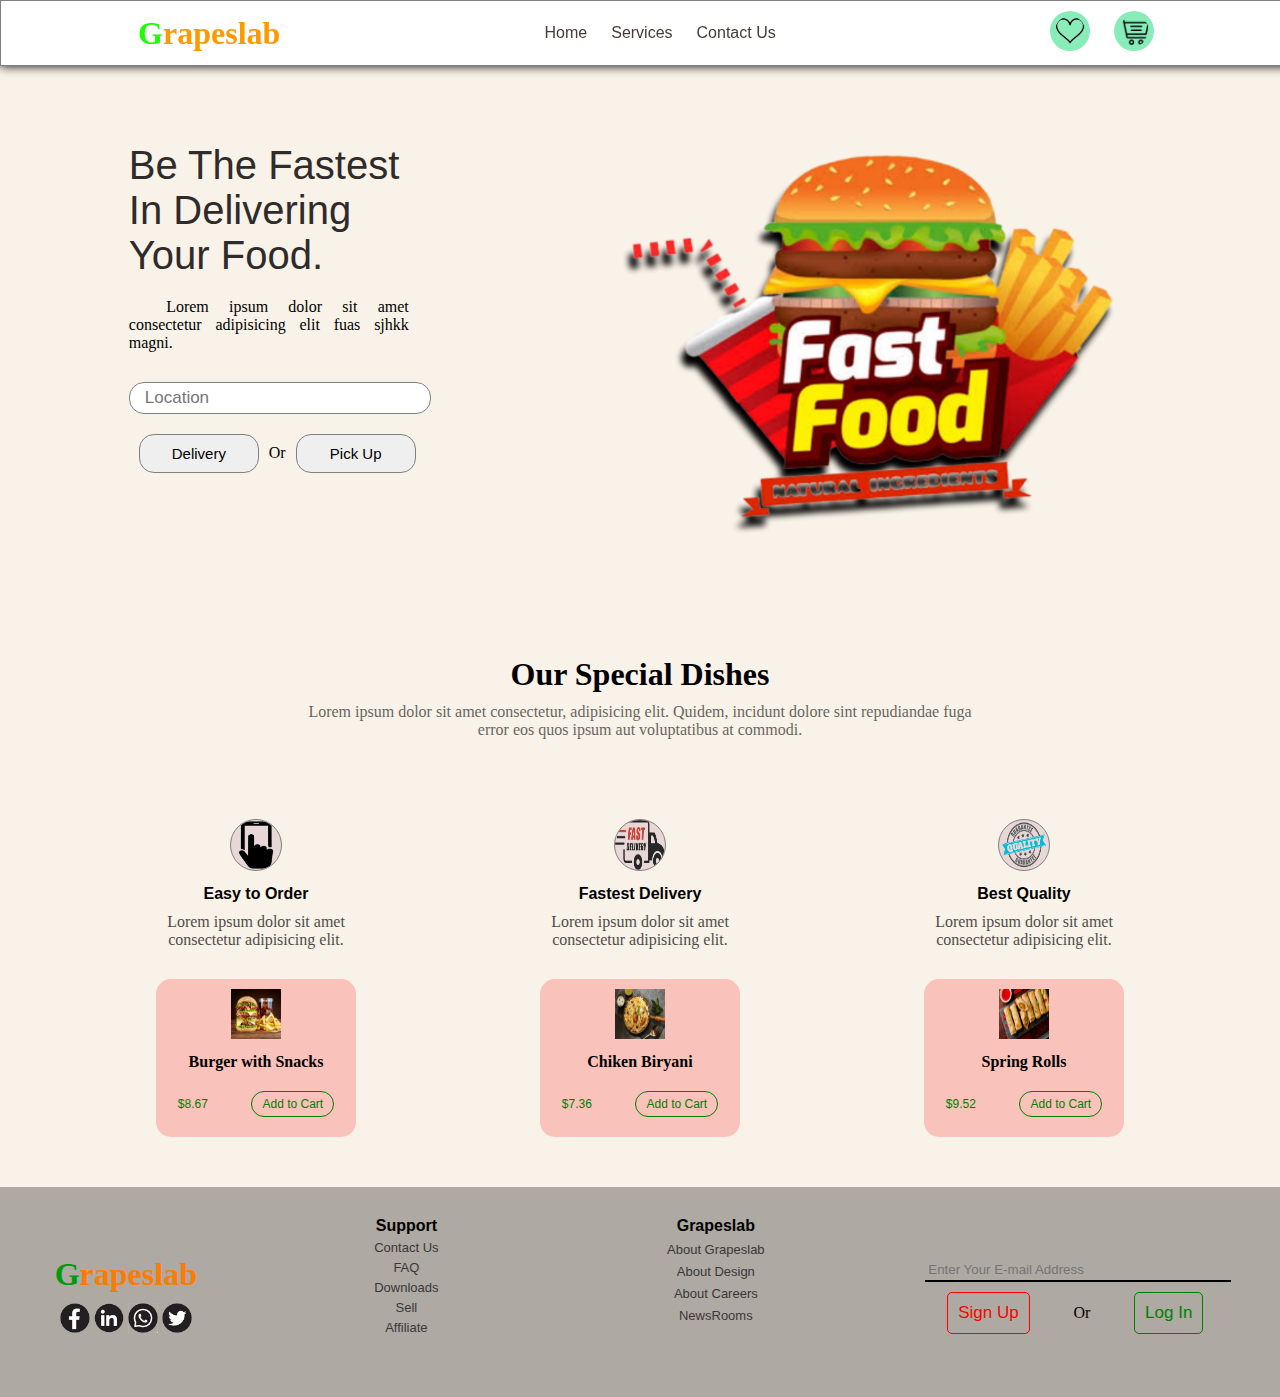
<file: Lnading Page/index.html>
<!DOCTYPE html>
<html lang="en">

<head>
  <meta charset="UTF-8">
  <meta http-equiv="X-UA-Compatible" content="IE=edge">
  <meta name="viewport" content="width=device-width, initial-scale=1.0">
  <script src="https://code.jquery.com/jquery-3.6.4.js" integrity="sha256-a9jBBRygX1Bh5lt8GZjXDzyOB+bWve9EiO7tROUtj/E=" crossorigin="anonymous"></script>
  <script src="jquery.js"></script>
  <link rel="stylesheet" href="style.css">
  <title>Document</title>
</head>

<body>

  <div class="navbar">
    <div class="logo">
      <h1><span>G</span>rapeslab</h1>
    </div>
    <nav>
      <a href="#">Home</a>
      <a href="#services">Services</a>
      <a href="#Contact">Contact Us</a>
    </nav>
    <div class="icon">
      <img src="images/like.png">
      <img src="images/cart.png">
      <img src="images/menu.png" id="menu">
    </div>
  </div>

  <div id="home">
    <div class="home-left">
      <div class="home-head">
        <p>Be The Fastest In Delivering Your Food.</p>
      </div>
      <div class="home-sub-head">
        <p><span>lorem</span>Lorem ipsum dolor sit amet consectetur adipisicing elit fuas sjhkk magni.</p>
      </div>
      <div class="facility">
        <input type="text" placeholder="Location">
        <div class="btns">
          <button id="btn1">Delivery</button>
          <p>Or</p>
          <button id="btn2">Pick Up</button>
        </div>
      </div>
    </div>

    <div class="home-right">
      <img src="images/home.png">
    </div>
  </div>

  <div id="services">

    <div class="srevice-head">
      <center>
        <h1>Our Special Dishes</h1>
      </center>
      <center>
        <div class="sub-h1">
          <p>Lorem ipsum dolor sit amet consectetur, adipisicing elit. Quidem, incidunt dolore sint repudiandae fuga
            error eos quos ipsum aut voluptatibus at commodi.</p>
        </div>
      </center>
    </div>

    <center>
      <div class="row-one">
        <div class="card-one">
          <center>
            <img src="images/order.png">
          </center>
          <center>
            <b>Easy to Order</b>
          </center>
          <center>
            <p>Lorem ipsum dolor sit amet consectetur adipisicing elit.</p>
          </center>
        </div>
        <div class="card-one">
          <center>
            <img src="images/fast-delivery.png">
          </center>
          <center>
            <b>Fastest Delivery</b>
          </center>
          <center>
            <p>Lorem ipsum dolor sit amet consectetur adipisicing elit.</p>
          </center>
        </div>
        <div class="card-one">
          <center>
            <img src="images/quality.png">
          </center>
          <center>
            <b>Best Quality</b>
          </center>
          <center>
            <p>Lorem ipsum dolor sit amet consectetur adipisicing elit.</p>
          </center>
        </div>
      </div>
    </center>

    <center>
      <div class="row-two">

        <div class="c-one">
          <center>
            <img src="images/burger.jpeg">
          </center>
          <center>
            <b>Burger with Snacks</b>
          </center>
          <center>
            <div>
              <p>$8.67</p>
              <div class="btn">
                <p>Add to Cart</p>
              </div>
            </div>
          </center>
        </div>

        <div class="c-one">
          <center>
            <img src="images/biryani.jpeg">
          </center>
          <center>
            <b>Chiken Biryani</b>
          </center>
          <center>
            <div>
              <p>$7.36</p>
              <div class="btn">
                <p>Add to Cart</p>
              </div>
            </div>
          </center>
        </div>

        <div class="c-one">
          <center>
            <img src="images/spring-roll.jpeg">
          </center>
          <center>
            <b>Spring Rolls</b>
          </center>
          <center>
            <div>
              <p>$9.52</p>
              <div class="btn">
                <p>Add to Cart</p>
              </div>
            </div>
          </center>
        </div>

      </div>
    </center>

  </div>

  <div id="Contact">

    <center>
      <div class="con-row-one">

        <div class="one">
          <h1><span>G</span>rapeslab</h1>
          <div class="links">
            <img src="images/facebook.png">
            <img src="images/linkedin.png">
            <img src="images/whatsapp.png">
            <img src="images/twiter.png">
          </div>
        </div>

        <div class="tow">
          <b>Support</b>
          <p>Contact Us</p>
          <p>FAQ</p>
          <p>Downloads</p>
          <p>Sell</p>
          <p>Affiliate</p>
        </div>

        <div class="three">
          <b>Grapeslab</b>
          <p>About Grapeslab</p>
          <p>About Design</p>
          <p>About Careers</p>
          <p>NewsRooms</p>
        </div>

        <div class="four">
          <input type="text" placeholder="Enter Your E-mail Address">
          <div class="input-btns">
            <div class="sign-up">
              <p>Sign Up</p>
            </div>
            <p>Or</p>
            <div class="login">
              <p>Log In</p>
            </div>
          </div>
        </div>

      </div>
    </center>

  </div>

</body>

</html>
</file>
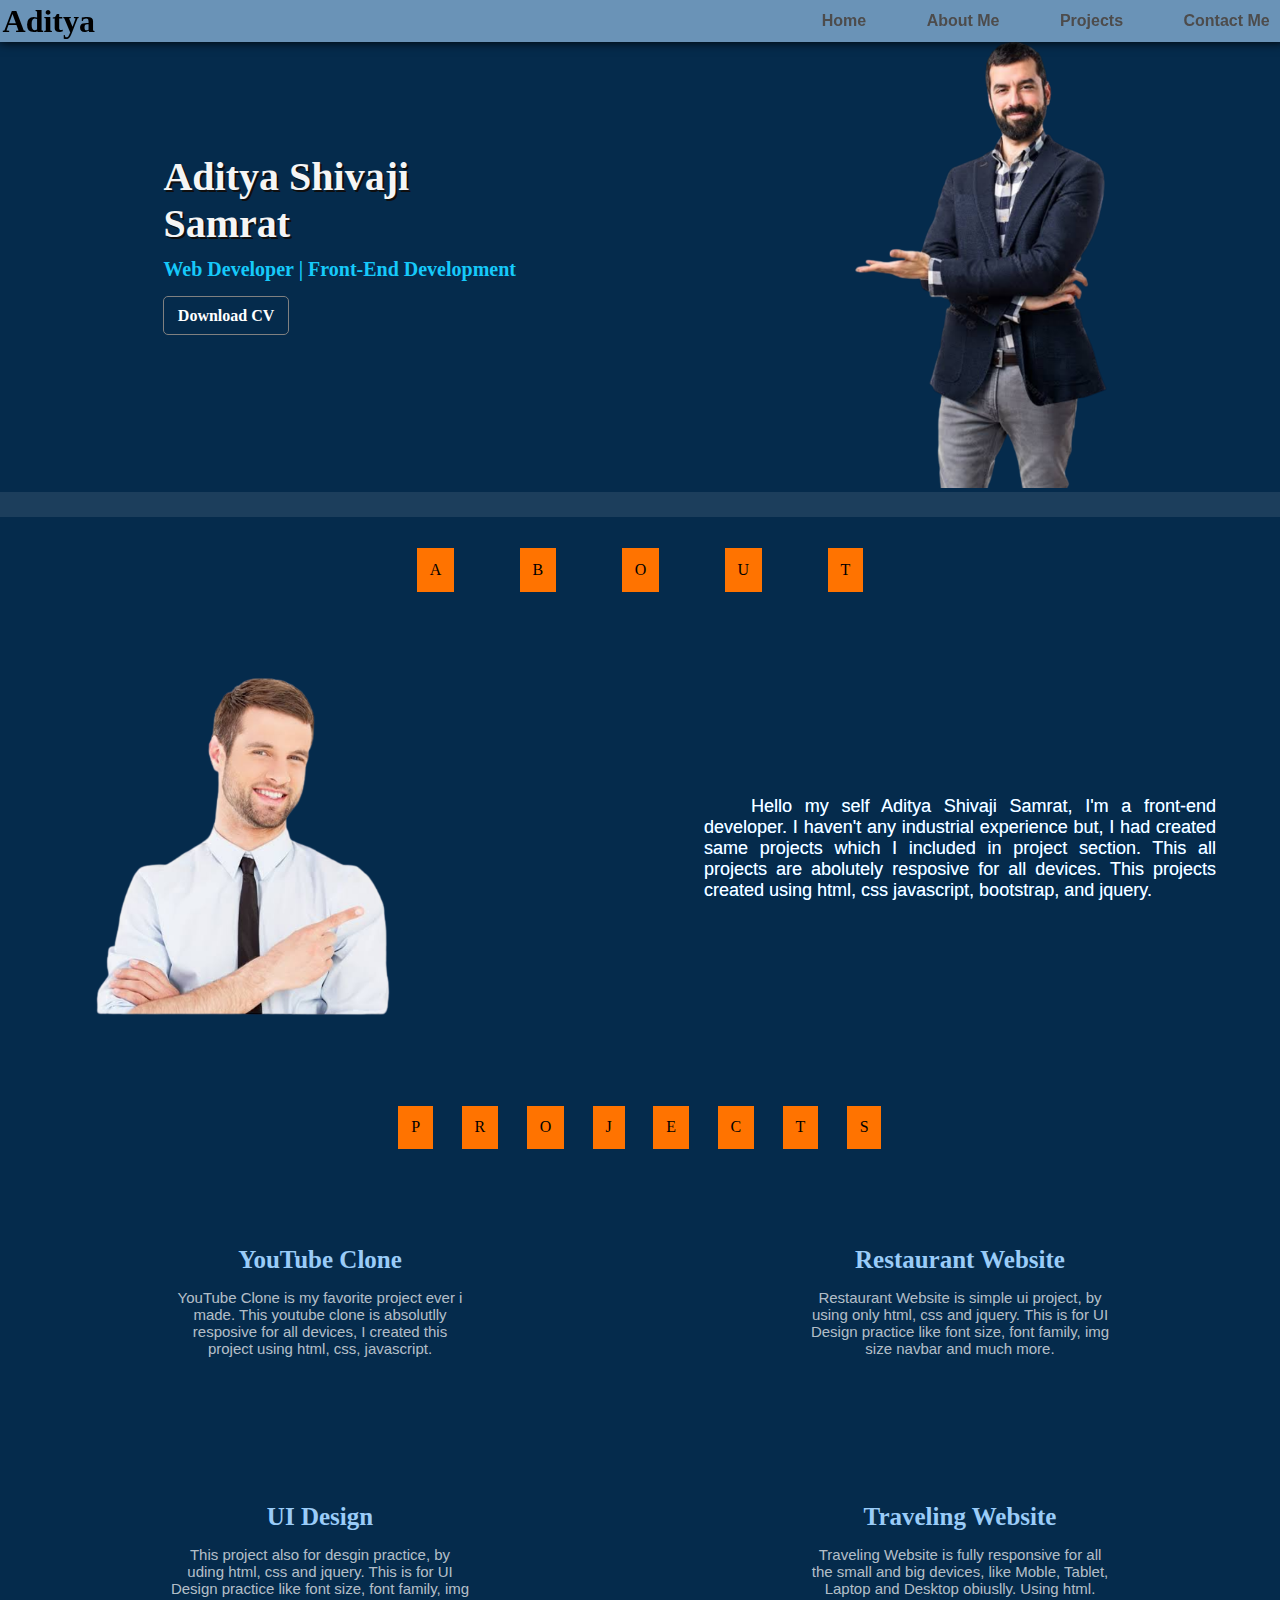
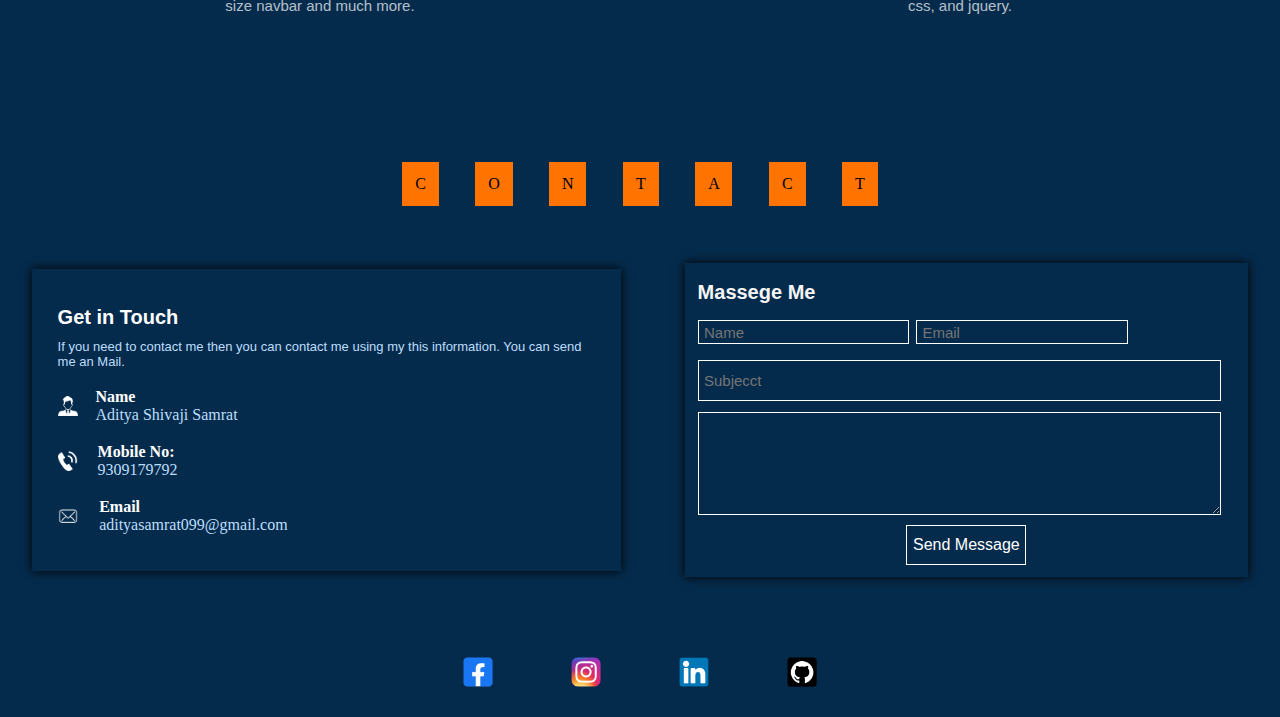
<file: Portfolio/index.html>
<!DOCTYPE html>
<html lang="en">

<head>
  <meta charset="UTF-8">
  <meta http-equiv="X-UA-Compatible" content="IE=edge">
  <meta name="viewport" content="width=device-width, initial-scale=1.0">
  <title>Portfolio</title>
  <link rel="stylesheet" href="style.css">
  <script src="https://code.jquery.com/jquery-3.6.4.js" integrity="sha256-a9jBBRygX1Bh5lt8GZjXDzyOB+bWve9EiO7tROUtj/E="
    crossorigin="anonymous"></script>
</head>

<body>

  <header>

    <div class="navbar">
      <div class="logo">
        <h1>Aditya</h1>
      </div>
      <nav>
        <a id="a1" href="#">Home</a>
        <a id="a2" href="#about-section">About Me</a>
        <a id="a3" href="#Project">Projects</a>
        <a id="a4" href="#contact">Contact Me</a>
      </nav>
      <div class="menu">
        <img id="nav-menu" src="images/menu.png">
      </div>
    </div>

    <div class="home-page">

      <div class="home-page-txt">

        <h1>Aditya Shivaji Samrat</h1>

        <p><b>Web Developer | Front-End Development</b></p>

        <div class="btn">
          <p><a href="images/Resume.pdf" download>Download CV</a></p>
        </div>

      </div>

      <div class="home-page-img">

        <img src="images/user.png">

      </div>

    </div>

  </header>

  <div class="mobile-nav">
    <ul>
      <center>
        <li><a href="#">Home</a></li>
        <li><a href="#">About Me</a></li>
        <li><a href="#">Projects</a></li>
        <li><a href="#">Contact Me</a></li>
      </center>
    </ul>
  </div>

  <main>

    <div id="about-section">

      <center>
        <div class="about-head">

          <p>A</p>
          <p>B</p>
          <p>O</p>
          <p>U</p>
          <p>T</p>

        </div>
      </center>

      <div class="img-text">
        <div class="about-img">

          <img src="images/about.png">

        </div>

        <div class="about-text">

          <p><span id="space">asitya</span>Hello my self Aditya Shivaji Samrat, I'm a front-end developer. I haven't any
            industrial experience but, I had created same projects which I included in project section. This all
            projects are abolutely resposive for all devices. This projects created using html, css javascript,
            bootstrap, and jquery.</p>

        </div>
      </div>

    </div>

    <div id="Project">

      <center>
        <div class="project-head">

          <p>P</p>
          <p>R</p>
          <p>O</p>
          <p>J</p>
          <p>E</p>
          <p>C</p>
          <p>T</p>
          <p>S</p>

        </div>
      </center>

      <div class="projects">

        <div class="pro-line-one">

          <div class="pro-one">
            <center>
              <p id="pro-head">YouTube Clone</p>
            </center>
            <center>
              <p>YouTube Clone is my favorite project ever i made. This youtube clone is absolutlly resposive for all
                devices, I created this project using html, css, javascript.</p>
            </center>
            <center>
              <p id="click">Go to GitHub</p>
            </center>
          </div>

          <div class="pro-one">
            <center>
              <p id="pro-head">Restaurant Website</p>
            </center>
            <center>
              <p>Restaurant Website is simple ui project, by using only html, css and jquery. This is for UI Design
                practice like font size, font family, img size navbar and much more.</p>
            </center>
            <center>
              <p id="click">Go to GitHub</p>
            </center>
          </div>

        </div>

        <div class="pro-line-one">

          <div class="pro-one">
            <center>
              <p id="pro-head">UI Design</p>
            </center>
            <center>
              <p>This project also for desgin practice, by uding html, css and jquery. This is for UI Design practice
                like font size, font family, img size navbar and much more.</p>
            </center>
            <center>
              <p id="click">Go to GitHub</p>
            </center>
          </div>

          <div class="pro-one">
            <center>
              <p id="pro-head">Traveling Website</p>
            </center>
            <center>
              <p>Traveling Website is fully responsive for all the small and big devices, like Moble, Tablet, Laptop and
                Desktop obiuslly. Using html. css, and jquery.</p>
            </center>
            <center>
              <p id="click">Go to GitHub</p>
            </center>
          </div>

        </div>

      </div>

    </div>

    <div id="contact">

      <center>
        <div class="contact-head">

          <p>C</p>
          <p>O</p>
          <p>N</p>
          <p>T</p>
          <p>A</p>
          <p>C</p>
          <p>T</p>

        </div>
      </center>

      <div class="contact">
        <div class="contact-links">

          <p id="link-head">Get in Touch</p>

          <p id="link-txt">If you need to contact me then you can contact me using my this information. You can send me
            an Mail.</p>

          <div class="name">
            <img src="images/me.png">
            <div class="name-txt">
              <b>Name</b>
              <p>Aditya Shivaji Samrat</p>
            </div>
          </div>

          <div class="mobile">
            <img src="images/call.png">
            <div class="name-txt">
              <b>Mobile No:</b>
              <p>9309179792</p>
            </div>
          </div>

          <div class="mail">
            <img src="images/mail.png">
            <div class="name-txt">
              <b>Email</b>
              <p>adityasamrat099@gmail.com</p>
            </div>
          </div>

          <center>
            <p id="mobile-links">Send Message</p>
          </center>

        </div>

        <div class="contact-form">

          <p id="form-head">Massege Me</p>

          <input type="text" placeholder="Name" id="name">
          <input type="email" placeholder="Email" id="i-mail">
          <input type="text" placeholder="Subjecct" id="sub">
          <textarea name="" id="mass" cols="30" rows="10"></textarea>
          <center><button>Send Message</button></center>

          <center>
            <p id="mobile-form">Contact Links</p>
          </center>

        </div>
      </div>

    </div>

  </main>

  <footer>

    <div class="links">

      <center>
        <a href=""><img src="images/facebook.png" id="facabook"></a>
        <a href=""><img src="images/insta.png" id="instagram"></a>
        <a href=""><img src="images/linkedin.png" id="Linkedin"></a>
        <a href=""><img src="images/git.png" id="github"></a>
      </center>

    </div>

  </footer>

  <script>

    $(document).ready(function () {

      $('#a1').click(function () {
        $('#a1').css({ "color": "white" });
        $('#a2').css({ "color": "#4d4c4c" });
        $('#a3').css({ "color": "#4d4c4c" });
        $('#a4').css({ "color": "#4d4c4c" });
      });

      $('#a2').click(function () {
        $('#a2').css({ "color": "white" });
        $('#a1').css({ "color": "#4d4c4c" });
        $('#a3').css({ "color": "#4d4c4c" });
        $('#a4').css({ "color": "#4d4c4c" });
      });

      $('#a3').click(function () {
        $('#a3').css({ "color": "white" });
        $('#a2').css({ "color": "#4d4c4c" });
        $('#a1').css({ "color": "#4d4c4c" });
        $('#a4').css({ "color": "#4d4c4c" });
      });

      $('#a4').click(function () {
        $('#a4').css({ "color": "white" });
        $('#a1').css({ "color": "#4d4c4c" });
        $('#a3').css({ "color": "#4d4c4c" });
        $('#a2').css({ "color": "#4d4c4c" });
      });

      $('#mobile-links').click(function () {
        $('.contact-links').fadeOut();
        $('.contact-form').fadeIn();
      });

      $('#mobile-form').click(function () {
        $('.contact-links').fadeIn();
        $('.contact-form').fadeOut();
      });

      $('#nav-menu').click(function(){
        $('.mobile-nav').fadeToggle();
      });

    });

  </script>

</body>

</html>
</file>
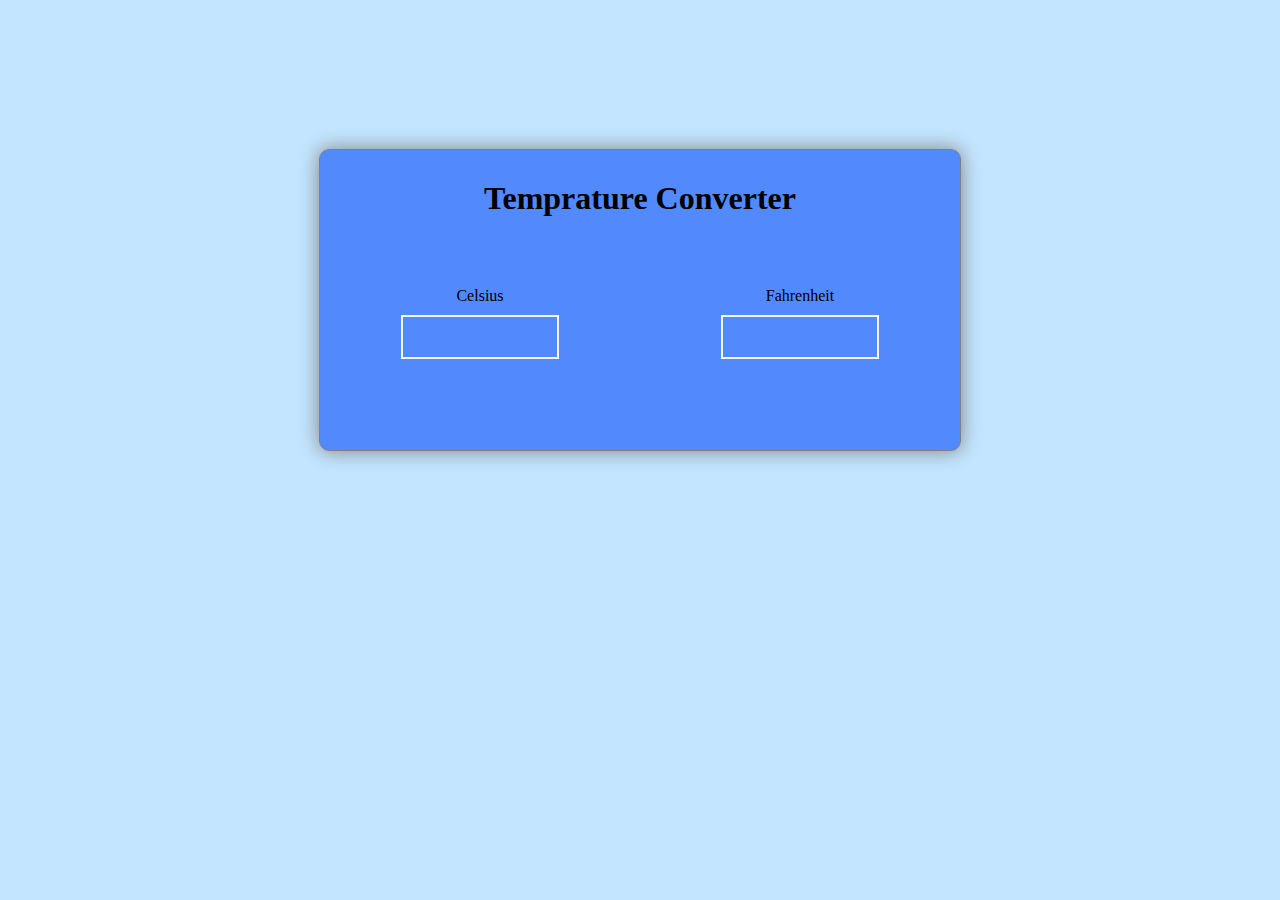
<file: Tempreture App/index.html>
<!DOCTYPE html>
<html lang="en">

<head>
  <meta charset="UTF-8">
  <meta http-equiv="X-UA-Compatible" content="IE=edge">
  <meta name="viewport" content="width=device-width, initial-scale=1.0">
  <title>Document</title>
  <link rel="stylesheet" href="style.css">
</head>
<body>

  <div class="container">
    <div class="box">
      <div class="head">
        <center>
          <h1>Temprature Converter</h1>
        </center>
      </div>
      <div class="convert">
        <div class="cel">
          <center>
            <label for="celsius">Celsius</label>
          </center>
          <center>
            <input type="number" id="celsius" oninput="celToFar()">
          </center>
        </div>
        <div class="fah">
          <center>
            <label for="fahrenheit">Fahrenheit</label>
          </center>
          <center>
            <input type="number" id="fahrenheit">
          </center>
        </div>
      </div>
    </div>
  </div>

<script src="script.js"></script>
</body>
</html>
</file>
<file: Lnading Page/style.css>
* {
  margin: 0;
  padding: 0;
}

body {
  background-color: #f9f2e8;
}

/* ---------------------------------Navbar---------------------------- */

.navbar {
  width: 100%;
  margin: 0;
  padding: 10px;
  position: fixed;
  display: flex;
  align-items: center;
  justify-content: space-around;
  border: 1px solid gray;
  background-color: white;
  box-shadow: 0px 0px 10px 0px;
}

.logo h1 {
  color: #ff9900;
  font-family: 400;
}

.logo h1 span {
  color: #1eff00;
  font-family: algerian;
  font-weight: 900;
}

nav a {
  color: #493939;
  margin: 0px 10px;
  transition: .4s;
  cursor: pointer;
  text-decoration: none;
  font-family: sans-serif;
}

nav a:hover {
  color: #2eb4e9;
}

.icon img {
  width: 30px;
  margin: 0px 10px;
  border-radius: 50%;
  padding: 5px;
  background-color: #88ecb8;
}

.icon #menu {
  display: none;
}

/* ------------------------------Home------------------------- */

#home {
  width: 94%;
  height: fit-content;
  display: flex;
  align-items: center;
  justify-content: space-around;
  margin-left: auto;
  margin-right: auto;
  border-radius: 20px;
}

.home-left {
  margin: 0px 30px;
}

.home-right {
  width: 50%;
}

.home-right img {
  width: 100%;
}

.home-head {
  width: 300px;
}

.home-head p {
  color: #2f2b2b;
  font-size: 40px;
  margin: 20px 0px;
  font-family: 'Franklin Gothic Medium', 'Arial Narrow', Arial, sans-serif;
}

.home-sub-head {
  width: 280px;
}

.home-sub-head p {
  text-align: justify;
}

.home-sub-head p span {
  color: transparent;
}

.facility {
  width: 280px;
  margin: 10px 0px;
}

.facility input {
  height: 30px;
  width: 270px;
  border: none;
  outline: none;
  font-size: 17px;
  margin: 20px 0px;
  padding: 0px 15px;
  border-radius: 15px;
  font-family: sans-serif;
  background-color: white;
  border: 1px solid gray;
}

.btns {
  display: flex;
  width: fit-content;
  align-items: center;
  justify-content: space-between;
}

.btns #btn1 {
  width: 120px;
  padding: 10px;
  outline: none;
  font-size: 15px;
  margin: 0px 10px;
  transition: .4s;
  cursor: pointer;
  border-radius: 15px;
  font-family: sans-serif;
  border: .1px solid gray;
}

.btns #btn1:hover {
  background-color: skyblue;
}

.btns #btn2 {
  width: 120px;
  padding: 10px;
  outline: none;
  transition: .4s;
  font-size: 15px;
  margin: 0px 10px;
  cursor: pointer;
  border-radius: 15px;
  font-family: sans-serif;
  border: .1px solid gray;
}

.btns #btn2:hover {
  background-color: skyblue;
}

/* --------------------Srvices----------------------- */

.row-one {
  width: 90%;
  display: flex;
  margin-top: 30px;
  align-items: center;
  justify-content: space-around;
}

.row-two {
  width: 90%;
  display: flex;
  margin-top: 30px;
  margin-top: 20px;
  align-items: center;
  justify-content: space-around;
}

.card-one {
  width: 200px;
  height: 150px;
  transition: .4s;
  border-radius: 15px;
}

.card-one:hover {
  box-shadow: 0px 0px 10px 0px;
}

.card-one img {
  width: 50px;
  height: 50px;
  margin: 10px 0px;
  border-radius: 50%;
  background-color: #e7d7d7;
  border: 1px solid gray;
}

.card-one b {
  margin: 10px 0px;
  font-family: sans-serif;
}

.card-one p {
  opacity: 70%;
  margin: 10px 0px;
}

.srevice-head {
  margin-top: 50px;
}

.srevice-head h1 {
  margin: 20px 0px;
  margin: 10px 0px;
}

.sub-h1 {
  width: 52%;
  opacity: 60%;
  z-index: -0;
  margin-top: 10px;
  margin-bottom: 70px;
}

.c-one {
  width: 200px;
  height: fit-content;
  border-radius: 15px;
  transition: .4s;
  background-color: #fc030333;
}

.c-one:hover {
  box-shadow: 0px 0px 15px 0px;
}

.c-one img {
  width: 50px;
  height: 50px;
  margin: 10px 0px;
  background-color: black;
}

.c-one div {
  color: green;
  display: flex;
  font-size: 12px;
  margin: 10px 0px;
  align-items: center;
  font-family: sans-serif;
  justify-content: space-around;
}

.c-one div .btn {
  padding: 5px 10px;
  border-radius: 15px;
  cursor: pointer;
  transition: .4s;
  border: 1px solid green;
}

.c-one div .btn p {
  color: green;
  transition: .4s;
  font-family: sans-serif;
}

.c-one div .btn:hover {
  background-color: green;
}

.c-one div .btn:hover p {
  color: white;
}

/* --------------------------Contact--------------------------------- */

#Contact {
  margin-top: 50px;
  height: fit-content;
  padding: 30px 0px;
  background-color: #0000004d;
}

.con-row-one {
  display: flex;
  align-items: center;
  justify-content: space-around;
}

.one h1 {
  color: #ff7b00;
  font-family: 400;
  margin: 10px 0px;
}

.one h1 span {
  color: #019b09;
  font-family: algerian;
  font-weight: 900;
}

.one .links img {
  width: 30px;
  height: 30px;
}

.tow {
  width: 200px;
  height: 150px;
}

.tow b {
  margin-top: 50px;
  font-family: sans-serif;
}

.tow p {
  color: #3a3838;
  margin: 5px 0px;
  font-size: 13px;
  font-family: sans-serif;
}

.three {
  width: 200px;
  height: 150px;
}

.three b {
  margin-top: 50px;
  font-family: sans-serif;
}

.three p {
  color: #3a3838;
  margin: 7px 0px;
  font-size: 13px;
  font-family: sans-serif;
}

.four {
  width: 300px;
}

.four input {
  margin: 10px 0px;
  width: 100%;
  border: none;
  outline: none;
  padding: 3px;
  border-bottom: 2px solid black;
  background-color: transparent;
}

.input-btns {
  display: flex;
  align-items: center;
  justify-content: space-around;
}

.sign-up {
  padding: 10px;
  cursor: pointer;
  border-radius: 5px;
  transition: .4s;
  border: 1px solid red;
}

.sign-up:hover {
  background-color: #ff7b0046;
}

.sign-up:hover p {
  color: white;
}

.sign-up p {
  color: red;
  font-size: 17px;
  font-weight: 500;
  transition: .4s;
  font-family: sans-serif;
}

.login {
  padding: 10px;
  cursor: pointer;
  border-radius: 5px;
  transition: .4s;
  border: 1px solid green;
}

.login p {
  color: green;
  font-size: 17px;
  font-weight: 500;
  transition: .4s;
  font-family: sans-serif;
}

.login:hover {
  background-color: #12e91d67;
}

.login:hover p {
  color: white;
}

/* ------------------------------Resonsive-Deisgn----------------------------- */

@media screen and (max-width: 480px) {

  .navbar {
    display: flex;
    margin-top: -10px;
    padding: 5px 10px;
    align-items: center;
    justify-content: space-between;
  }

  .navbar nav {
    width: 140px;
    height: 70px;
    padding: 10px;
    margin-top: 40%;
    margin-left: 60%;
    display: none;
    position: absolute;
    border-radius: 10px;
    border: 1px solid black;
    background-color: #000000d5;
  }

  nav a {
    color: white;
    margin: 10px 30px;
  }

  .icon img {
    display: none;
  }

  .icon #menu {
    display: block;
    margin: 10px 20px;
  }

  #home {
    position: static;
  }

  #home .home-left {
    margin-top: 18%;
  }

  #home .home-right {
    display: none;
  }

  .row-one {
    margin: 10px 0px;
  }

  #Contact {
    margin-top: 10px;
  }

  .card-one {
    width: 120px;
    height: 100px;
    transition: .4s;
    border-radius: 15px;
    border: 1px solid black;
  }

  .card-one img {
    width: 30px;
    height: 30px;
    margin: 5px 0px;
  }

  .card-one b {
    margin: 5px 0px;
    font-size: 13px;
  }

  .card-one p {
    margin: 5px 0px;
    font-size: 10px;
  }

  .c-one {
    width: 120px;
    height: 150px;
  }

  .c-one img {
    width: 80px;
    height: 40px;
    border-radius: 5px;
    box-shadow: 0px 0px 5px 0px;
  }

  .c-one b {
    font-size: 13px;
  }

  .c-one div p {
    display: none;
  }

  .c-one .btn p {
    display: block;
    padding: 2px;
  }

  .tow {
    display: none;
  }

  .three {
    display: none;
  }

  .one {
    margin: 20px 0xp;
  }

  .con-row-one {
    display: block;
  }

}
</file>
<file: Portfolio/style.css>
* {
  margin: 0;
  padding: 0;
  transition: .4s;
}

body {
  transition: .4s;
  background-color: #03294ae6;
}

/* -------------------------Start-Header-Section------------------------- */

header {
  margin: 0;
  width: 100%;
  height: fit-content;
  background-color: #03294ae6;
}

.navbar {
  padding: .2%;
  z-index: +111;
  width: 100%;
  position: fixed;
  display: flex;
  align-items: center;
  justify-content: space-between;
  background-color: #769fc3e6;
  box-shadow: 0px 0px 10px 0px;
}

.mobile-nav {
  display: none;
}

nav {
  width: 35%;
  margin: 0% 1%;
  display: flex;
  justify-content: space-between;
}

nav a {
  margin: 0%;
  color: #4d4c4c;
  font-family: sans-serif;
  font-weight: 550;
  text-decoration: none;
  transition: .4s;
  border: none;
  outline: none;
}

nav a:hover {
  color: #0087fd;
}

.mobile-nav {
  display: none;
  width: 100%;
  height: 400px;
  z-index: +11;
  margin-top: -280px;
  border: 1px solid beige;
  background-color: black;
}

.mobile-nav a {
  font-size: 20px;
  color: whitesmoke;
  text-decoration: none;
}

.mobile-nav ul li {
  margin: 60px 0px;
  background-color: black;
}

.menu {
  display: none;
}

.menu img {
  width: 30px;
  margin: 5px 10px;
}

/* -----------------------End-Header-Section-------------------------- */

/* --------------------------Start-HomePage-Content-------------------------- */

main {
  background-color: #03294ae6;
}

.home-page {
  display: flex;
  align-items: center;
  justify-content: space-around;
}

.home-page-txt {
  padding: 1%;
  width: fit-content;
}

.home-page-txt h1 {
  margin: 3% 2%;
  font-size: 40px;
  color: whitesmoke;
  text-shadow: #0f0e0e 2px 2px;
  animation: color 6s linear infinite;
}

@keyframes color {
  10% {
    color: #fc7878;
  }

  20% {
    color: #f80b0b;
  }

  30% {
    color: #f8b670;
  }

  40% {
    color: #16f80a;
  }

  50% {
    color: #5ef174;
  }

  60% {
    color: #0f6ff5;
  }

  70% {
    color: #6e88f0;
  }

  80% {
    color: #ef0a34;
  }

  90% {
    color: #f564aa;
  }

  100% {
    color: #ffffff;
  }
}

.home-page-txt p b {
  margin: 4% 2%;
  font-size: 20px;
  font-weight: 900;
  font-family: serif;
  color: #16c9fa;
}

.home-page-txt .btn {
  border: 1px solid gray;
  background-color: transparent;
  cursor: pointer;
  width: fit-content;
  padding: 2.5% 3.5%;
  margin: 4% 2%;
  border-radius: 5px;
}

.home-page-txt .btn:hover {
  background-color: #3566f8;
}

.btn p a {
  color: white;
  font-family: serif;
  font-weight: 900;
  text-decoration: none;
}

.home-page-img img {
  margin-top: 12%;
  width: 300px;
}

/* --------------------------End-HomePage-Content-------------------------- */

/* --------------------------Start-About-Section-------------------------- */

.about-head {
  height: 80px;
  width: 40%;
  margin: 2% 0%;
  padding: 1% 0%;
  display: flex;
  align-items: center;
  justify-content: space-around;
}

.about-head p {
  padding: 2.5%;
  cursor: pointer;
  transition: .4s;
  background-color: #ff7300;
}

.about-head p:hover {
  font-size: 22px;
  padding: 2.5%;
}

.img-text {
  margin: 3% 0%;
  display: flex;
  align-items: center;
  justify-content: space-around;
}

.about-img {
  width: 40%;
}

.about-img img {
  width: 70%;
}

.about-text {
  width: 40%;
}

#space {
  color: transparent;
  text-shadow: transparent 2px 2px;
}

.about-text p {
  text-transform: .4s;
  text-align: justify;
  font-weight: 500;
  color: white;
  font-size: 18px;
  font-family: sans-serif;
  text-shadow: #25a4ff .1px .1px;
}

/* --------------------------------End-About-Section------------------------------ */

/* --------------------------------Start-Projects-Section---------------------------- */

.project-head {
  height: 80px;
  width: 40%;
  margin: 2% 0%;
  padding: 1% 0%;
  display: flex;
  align-items: center;
  justify-content: space-around;
  /* border: 1px solid whitesmoke; */
}

.project-head p {
  padding: 2.5%;
  cursor: pointer;
  transition: .4s;
  background-color: #ff7300;
}

.project-head p:hover {
  font-size: 22px;
  padding: 2.5%;
}

.projects {
  height: 500px;
}

.pro-line-one {
  margin: 2% 0%;
  display: flex;
  align-items: center;
  justify-content: space-around;
}

.pro-one {
  width: 300px;
  height: 180px;
  padding: 2%;
  transition: .4s;
  border-radius: 10px;
}

.pro-one:hover #click {
  display: block;
}

.pro-one:hover {
  box-shadow: #080808bd 0px 0px 20px 0px;
}

.pro-one #pro-head {
  color: #9accf8;
  margin: 5% 0%;
  font-family: serif;
  font-size: 25px;
  font-weight: 900;
}

.pro-one p {
  font-size: 15px;
  color: #ffffffb5;
  font-family: sans-serif;
}

.pro-one #click {
  margin: 2%;
  display: none;
  color: #0087fd;
  width: fit-content;
  transition: .4s;
  cursor: pointer;
  border-bottom: .1px solid #0087fd;
}

/* ------------------------End-Projects-Section------------------------- */

/* -----------------------------Start-Contact-Section----------------------- */

#contact {
  width: 100%;
  height: 500px;
}

.contact-head {
  height: 80px;
  width: 40%;
  margin: 2% 0%;
  padding: 1% 0%;
  display: flex;
  align-items: center;
  justify-content: space-around;
  /* border: 1px solid whitesmoke; */
}

.contact-head p {
  padding: 2.5%;
  cursor: pointer;
  transition: .4s;
  background-color: #ff7300;
}

.contact-head p:hover {
  font-size: 22px;
  padding: 2.5%;
}

.contact {
  display: flex;
  align-items: center;
  justify-content: space-around;
}

.contact-links {
  width: 42%;
  margin: 0% 1%;
  padding: 2%;
  height: 250px;
  box-shadow: black 0px 0px 10px 0px;
}

.contact-links #link-head {
  font-size: 20px;
  margin: 2% 0%;
  font-family: sans-serif;
  font-weight: 900;
  color: #ffffff;
}

.contact-links #link-txt {
  color: #bcdefc;
  margin: 2% 0%;
  font-family: sans-serif;
  font-size: 13px;
}

.name {
  width: 180px;
  margin: 3.5% 0%;
  display: flex;
  align-items: center;
  justify-content: space-between;
}

.name img {
  width: 20px;
}

.mobile {
  width: 120px;
  margin: 3.5% 0%;
  display: flex;
  align-items: center;
  justify-content: space-between;
  /* border: 1px solid white; */
}

.mobile img {
  width: 20px;
}

.mail {
  width: 230px;
  margin: 3.5% 0%;
  display: flex;
  align-items: center;
  justify-content: space-between;
  /* border: 1px solid white; */
}

#mobile-form {
  display: none;
}

#mobile-links {
  display: none;
}

.mail img {
  width: 20px;
}

.name-txt b {
  color: white;
  font-weight: 700;
}

.name-txt p {
  color: #bcdefc;
}

.contact-form {
  width: 42%;
  padding: 1%;
  margin: 0% 1%;
  box-shadow: black 0px 0px 10px 0px;
}

#form-head {
  font-size: 20px;
  font-family: sans-serif;
  color: whitesmoke;
  font-weight: 700;
  margin: 1% 0%;
}

#name {
  border: none;
  outline: none;
  font-size: 15px;
  padding: .5% 1%;
  color: white;
  border: .1px solid white;
  background-color: transparent;
}

#i-mail {
  border: none;
  outline: none;
  font-size: 15px;
  padding: .5% 1%;
  margin: 2% .5%;
  color: white;
  border: .1px solid white;
  background-color: transparent;
}

#sub {
  border: none;
  outline: none;
  font-size: 15px;
  padding: 2% 1%;
  width: 95%;
  margin: 1% 0%;
  color: white;
  border: .1px solid white;
  background-color: transparent;
}

#mass {
  border: none;
  outline: none;
  font-size: 15px;
  padding: 2% 1%;
  width: 95%;
  height: 80px;
  margin: 1% 0%;
  color: white;
  border: .1px solid white;
  background-color: transparent;
}

.contact-form button {
  width: 120px;
  height: 40px;
  font-size: 16px;
  font-family: sans-serif;
  background-color: transparent;
  border: none;
  outline: none;
  color: white;
  border: .1px solid white;
  transition: .9s;
  cursor: pointer;
}

.contact-form button:hover {
  color: #3d3b3b;
  background-color: #72b6f2;
}

/* ---------------------------End-Contact-Section---------------------------------- */

/* --------------------------Start-Footer-Section------------------------- */

footer {
  background-color: #03294ae6;
}

.links {
  padding: 2%;
}

.links img {
  width: 30px;
  margin: 0% 3%;
  cursor: pointer;
}

/* ------------------------------Responsive-770---------------------------------- */

@media screen and (max-width:773px) {

  nav {
    width: 50%;
    /* border: 1px solid white; */
  }

  .home-page-txt h1 {
    font-size: 35px;
  }

  .home-page-txt p b {
    font-size: 17px;
  }

  .home-page-txt .btn {
    padding: 2% 3%;
  }

  .about-text p {
    text-transform: .4s;
    text-align: justify;
    font-weight: 200;
    color: white;
    font-size: 15px;
    font-family: sans-serif;
    text-shadow: #25a4ff .1px .1px;
  }

}

/* -----------------------------Responsive-480------------------------------ */

@media screen and (max-width: 480px) {

  nav {
    display: none;
  }
  
  .menu {
    display: block;
  }

  .logo h1 {
    font-size: 25px;
  }

  .home-page-txt h1 {
    margin: 3% 2%;
    font-size: 25px;
    color: whitesmoke;
    text-shadow: #0f0e0e 2px 2px;
    animation: color 6s linear infinite;
  } 

  .home-page-txt p b {
    margin: 4% 2%;
    font-size: 12px;
    font-weight: 300;
    font-family: serif;
    color: #16c9fa;
  }

  .home-page-img img {
    width: 160px;
    margin-top: 12%;
    padding: 15% 0%;
  }

  .home-page-txt .btn {
    width: fit-content;
    padding: 2% 3%;
    margin: 4% 2%;
    font-size: 12px;
    font-weight: 300px;
  }

  .about-head p {
    padding: 1% 1.5%;
    cursor: pointer;
    transition: .4s;
    font-size: 12px;
    background-color: #ff7300;
  }

  .project-head p {
    padding: 1% 1.5%;
    cursor: pointer;
    transition: .4s;
    font-size: 12px;
    background-color: #ff7300;
  }

  .contact-head p {
    padding: 1% 1.5%;
    cursor: pointer;
    transition: .4s;
    font-size: 12px;
    background-color: #ff7300;
  }

  .about-text p {
    font-size: 11px;
    font-weight: 100;
    text-shadow: none;
  }

  .pro-one {
    width: 180px;
    height: 100px;
    padding: 2%;
    transition: .4s;
    border-radius: 10px;
  }

  .pro-one #pro-head {
    font-size: 15px;
  }
  
  .pro-one p {
    font-size: 9px;
  }
  
  .pro-one #click {
    font-size: 8px;
  }

  .projects {
    height: 250px;
  }

  .links {
    padding: 1%;
  }
  
  .links img {
    width: 20px;
    margin: 0% 3%;
    cursor: pointer;
    box-shadow: 0px 0px 5px 0px;
  }

  #contact {
    width: 100%;
    height: 400px;
  }

  .contact {
    display: block;
    align-items: center;
    justify-content: space-around;
  }

  .contact-form {
    display: none;
  }

  .contact-links {
    width: 80%;
    margin-left: auto;
    margin-right: auto;
  }

  #mobile-form {
    display: block;
    color: #0087fd;
    width: fit-content;
    cursor: pointer;
    border-bottom: 1px solid #0087fd;
  }

  #mobile-links {
    display: block;
    color: #0087fd;
    width: fit-content;
    cursor: pointer;
    border-bottom: 1px solid #0087fd;
  }

  .contact-form {
    width: 80%;
    height: 250px;
    margin-left: auto;
    margin-right: auto;
  }

  #form-head {
    font-size: 17px;
    font-weight: 500;
  }

  #name {
    width: 95%;
  }

  #i-mail {
    width: 95%;
  }

  #mass {
    display: none;
    height: 50px;
  }

  .contact-form button {
    width: 100px;
    height: 30px;
    margin: 6px 0px;
    font-size: 12px;
  }

}
</file>
<file: Tempreture App/style.css>
* {
  margin: 0;
  padding: 0;
}

body {
  background-color: #0091ff3c;
}

.container {
  width: 100%;
  height: 600px;
  display: flex;
  align-items: center;
  justify-content: center;
}

.box {
  width: 50%;
  height: 50%;
  border-radius: 10px;
  border: 1px solid gray;
  background-color: #0149fe95;
  box-shadow: gray 0px 0px 20px 0px;
}

.head h1 {
  margin: 30px 0px;
}

.convert {
  margin-top: 70px;
  display: flex;
  align-items: center;
  justify-content: space-around;
}

.cel {
  width: 40%;
}

.fah {
  width: 40%;
}

.cel p {
  color: #262525;
  font-weight: 600;
  font-family: sans-serif;
}

.fah p {
  color: #262525;
  font-weight: 600;
  font-family: sans-serif;
}

input {
  width: 60%;
  height: 40px;
  outline: none;
  color: #ffffffeb;
  margin: 10px 0px;
  font-size: 20px;
  background-color: transparent;
  border: 2px solid #ffffffeb;
}

input:focus {
  border: 2px solid rgb(3, 62, 239);
}

@media screen and (max-width: 680px) {

  .box {
    width: 333px;
  }
  
  .head h1 {
    font-size: 25px;
  }

}
</file>
